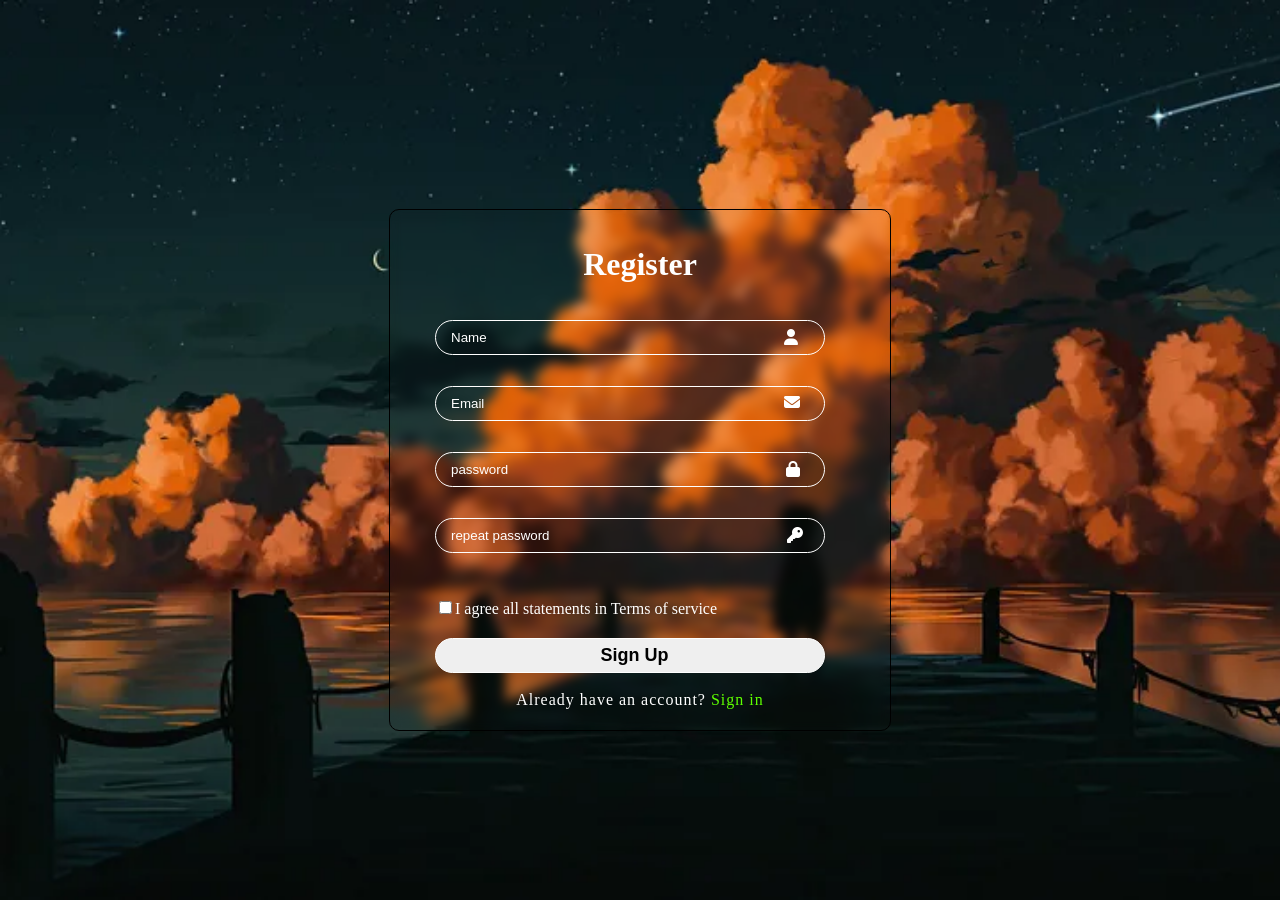
<file: registration-page/index.html>
<html>
    <head>
        <title>Registration</title>
        <link rel="stylesheet" href="https://cdnjs.cloudflare.com/ajax/libs/font-awesome/6.6.0/css/all.min.css" integrity="sha512-Kc323vGBEqzTmouAECnVceyQqyqdsSiqLQISBL29aUW4U/M7pSPA/gEUZQqv1cwx4OnYxTxve5UMg5GT6L4JJg==" crossorigin="anonymous" referrerpolicy="no-referrer" />
        <link href="./css/style.css" rel="stylesheet" />
    </head>
    <body> 
        <div class="registration">
            <h1 class="login">Register</h1>
            <form action="" class="form-design" >
                <div class="name-box">
                    <input class="box-design-name" type="text" placeholder="Name"  id="userName" onkeyup="userNamevalidation()"/>
                    <i class="fa-solid fa-user"></i>
                    <span id="nameError" style="display:none;">Enter your Name</span>
                    <span id="nameError2" style="display:none;">Enter Valid Name</span>

                </div>
                <div class="email-box">
                    <input class="box-design-email" type="email" placeholder="Email"   id="userEmail" onkeyup="userEmailvalidation()"/>
                    <i class="fa-solid fa-envelope" id="email-icon"></i>
                </div>
                <div class="password-box">
                    <input class="box-design-password" type="password" placeholder="password" onkeyup="userPasswordvalidation()"  id="userPassword"/>
                    <i class="fa-solid fa-lock " id="locked" onclick="lockValidation()"></i>
                    <i class="fa-solid fa-lock-open" id="lockopen" style="display:none;"  onclick="openlockValidation()"></i>
                </div>
                <div class="repeat-password-box">
                    <input class="box-design-repeatpassword" type="password" placeholder="repeat password" onkeyup="userRepeatPasswordvalidation()"  id="userRepeatPassword" />
                    <i class="fa-solid fa-key" id="key" onclick="keyValidation()"></i>
                </div>    



                <div class="remember-box">
                    <label><input type="checkbox" />I agree all statements in Terms of service</label>
                </div>

                <div class="signin-box">
                    <input class="box-design-signin" type="button" value="Sign Up" id="userSignin" onclick="userFormValidation()"/>
                </div>
                <div class="signup-box">
                    <span class="signup-design">Already have an account? <a href="" class="please">Sign in</a>
                    </span>
                    </span>
                </div>

            </form>
        </div>
    </body>
    <script>
        function userFormValidation(){
            var userNameValue=document.getElementById('userName').value.trim();
            var userEmailValue=document.getElementById('userEmail').value.trim();
            var passwordValue=document.getElementById('userPassword').value.trim();
            var repeatPassword=document.getElementById('userRepeatPassword').value.trim();
            var emailPattern= /^(([^<>()[\]\.,;:\s@\"]+(\.[^<>()[\]\.,;:\s@\"]+)*)|(\".+\"))@(([^<>()[\]\.,;:\s@\"]+\.)+[^<>()[\]\.,;:\s@\"]{2,})$/i;
            var passwordPattern=/^[a-zA-Z0-9!@#$%^&*]{6,16}$/;

            userNamevalidation()
            userEmailvalidation()
            userPasswordvalidation()
            userRepeatPasswordvalidation()
            if(userNameValue.length>=5)
            {
                if(emailPattern.test(userEmailValue))
                {
                    if(passwordPattern.test(passwordValue))
                    {
                        if(repeatPassword==passwordValue)
                        {

                            alert('Registration Successful');
                        }

                    }
                }
            }
        }
        function userNamevalidation(){
            var userNameValue=document.getElementById('userName').value.trim();
            console.log(userNameValue);
           if(userNameValue)
            {
                   if(userNameValue.length>=3)
                   {
                    document.getElementById('userName').style="border:2px solid green;"
                   }
                   else{
                    document.getElementById('userName').style="border:2px solid red;"
                   }
            }
            else
            {
                document.getElementById('userName').style="border:2px solid red;"
                //document.getElementById('nameError').style="display:block;color:red;"

             }
        }
        function userEmailvalidation(){
            var userEmailValue=document.getElementById('userEmail').value.trim();
            var emailPattern= /^(([^<>()[\]\.,;:\s@\"]+(\.[^<>()[\]\.,;:\s@\"]+)*)|(\".+\"))@(([^<>()[\]\.,;:\s@\"]+\.)+[^<>()[\]\.,;:\s@\"]{2,})$/i;
            if(userEmailValue)
            {
                if(emailPattern.test(userEmailValue))
                {
                    document.getElementById('userEmail').style="border:2px solid green;"

                }
                else{
                    document.getElementById('userEmail').style="border:2px solid red;"

                }
            }
            else
            {
                document.getElementById('userEmail').style="border:2px solid red;"

            }
        }
        function userPasswordvalidation(){
            var passwordValue=document.getElementById('userPassword').value.trim();
            var passwordPattern=/^[a-zA-Z0-9!@#$%^&*]{6,16}$/;
            if(passwordValue)
            {
                if(passwordPattern.test(passwordValue))
                {
                    document.getElementById('userPassword').style="border:2px solid green;"

                }
                else{
                    document.getElementById('userPassword').style="border:2px solid red;"

                }
            }
            else{
                document.getElementById('userPassword').style="border:2px solid red;"           
            }
        }
        function lockValidation()
        {
            console.log("vjhvjhvjh");
            var passwordView=document.getElementById('userPassword').value;
            var passwordType=document.getElementById('userPassword').type;
            if(passwordType=="password")
            {
                document.getElementById('userPassword').type="text";
                document.getElementById('lockopen').style="display:block;"
                document.getElementById('locked').style="display:none;"


            }
        }
        function openlockValidation(){
            var passwordType=document.getElementById('userPassword').type;
            if(passwordType=="text")
                {
                document.getElementById('userPassword').type="password";
                document.getElementById('lockopen').style="display:none;"
                document.getElementById('locked').style="display:block;"
                }
        }

        function userRepeatPasswordvalidation(){
            var passwordValue=document.getElementById('userPassword').value.trim();
            var repeatPassword=document.getElementById('userRepeatPassword').value.trim();
            console.log(",,,,,",repeatPassword);
            if(repeatPassword)
            {
                document.getElementById('userRepeatPassword').style="border:2px solid green;" 
        
                if(repeatPassword==passwordValue)
                {
                    document.getElementById('userRepeatPassword').style="border:2px solid green;" 
                }
                else{
                    document.getElementById('userRepeatPassword').style="border:2px solid red;" 

                }
            }
            else{
                document.getElementById('userRepeatPassword').style="border:2px solid red;" 

            }   

        }
        function keyValidation(){
            var repeatPassword=document.getElementById('userRepeatPassword').type;
            if(repeatPassword=="password")
            {
                document.getElementById('userRepeatPassword').type="text";
            }
            else{
                document.getElementById('userRepeatPassword').type="password";

            }

        }
    </script>
    </html>
</file>
<file: registration-page/css/style.css>
body{
    justify-content: center;
    display: flex;
    align-items: center;
    position: relative;
    top: 20px;
    background-image: url(../images/shadow.jpg);
    background-repeat: no-repeat;
    background-size: cover;
}
.registration{
    background: transparent;
    width: 500px;
    height: 520px;
    border: 1px solid black;
    border-radius: 10px;
    backdrop-filter: blur(6px);
}
.login{
    text-align: center;
    position: relative;
    top: 15px;
    color: white;
}
#locked{
    color: white;
    position: absolute;
    top: 251px;
    right: 90px;
}
#lockopen{
    color: white;
    position: absolute;
    top: 251px;
    right: 90px;
}
#key{
    color: white;
    position: absolute;
    top: 317px;
    right: 87px;
}
#email-icon{
    color: white;
    position: absolute;
    top: 184px;
    right: 90px;
}
.name-box{

}
.box-design-name{
    height: 35px;
    width: 78%;
    border-radius: 20px;
    padding-left: 15px;
    text-align: justify;
    color: #100f0f;
    position: relative;
    left: 45px;
    margin-top: 30px;
    margin-bottom: 0px;
    outline: 0;
    background: transparent;
    border: 1px solid white;
    color: white;
}
.box-design-email{
    height: 35px;
    width: 78%;
    border-radius: 20px;
    padding-left: 15px;
    text-align: justify;
    color: #100f0f;
    position: relative;
    left: 45px;
    margin-top: 11px;
    outline: 0;
    background: transparent;
    border: 1px solid white;
    color: white;
}
.box-design-password{
    height: 35px;
    width: 78%;
    border-radius: 20px;
    padding-left: 15px;
    text-align: justify;
    color: #100f0f;
    position: relative;
    left: 45px;
    margin-top: 11px;
    outline: 0;
    background: transparent;
    border: 1px solid white;
    color: white;
}
.box-design-repeatpassword{
    height: 35px;
    width: 78%;
    border-radius: 20px;
    padding-left: 15px;
    text-align: justify;
    color: #100f0f;
    position: relative;
    left: 45px;
    margin-top: 11px;
    outline: 0;
    background: transparent;
    border: 1px solid white;
    color: white;
}
.box-design-signin{
    height: 35px;
    width: 78%;
    border-radius: 20px;
    padding-left: 15px;
    text-align: justify;
    color: #100f0f;
    position: relative;
    left: 45px;
    margin-top: 20px;
    outline: 0;
    color: black;
    font-size: 18;
    font-weight: bold;
    text-align: center;
    border: 1px solid white;
}
.box-design-signin:hover{
  background:rgb(0, 89, 255);
  color: white;
}
.remember-box{
    display: inline-block;
    margin-left: 45px;
    margin-top: 10px;
    color: white;
}
.forgot-box{
    display: inline-block;
    margin-left: 159px;
    color: white;
}
.name-box input::placeholder{
    color: white;
    
}
.email-box input::placeholder{
    color: white;
}
.password-box input::placeholder{
    color: white;
}
.repeat-password-box input::placeholder{
    color: white;
}
.fa-solid{
    color: white;
    position: relative;
    top: 1px;
}
.signup-box{
    text-align: center;
    position: relative;
    top: 18px;
    color: white;
    letter-spacing: 1;
}
.signin-design{

}
.please{
    color: rgb(94, 255, 0);
    text-decoration: none;
}
.forgot-design{
    text-decoration:none ;
    color: white;
}
.email-box{
 margin-top: 20px;
}
.password-box{
    margin-top: 20px;

}
.repeat-password-box{
    margin-top: 20px;
}
.remember-box{
    margin-top: 45px;
}
.forgot-box{
    margin-top: 20px;

}
.signin-box{

}
.signup-box{

}
</file>
